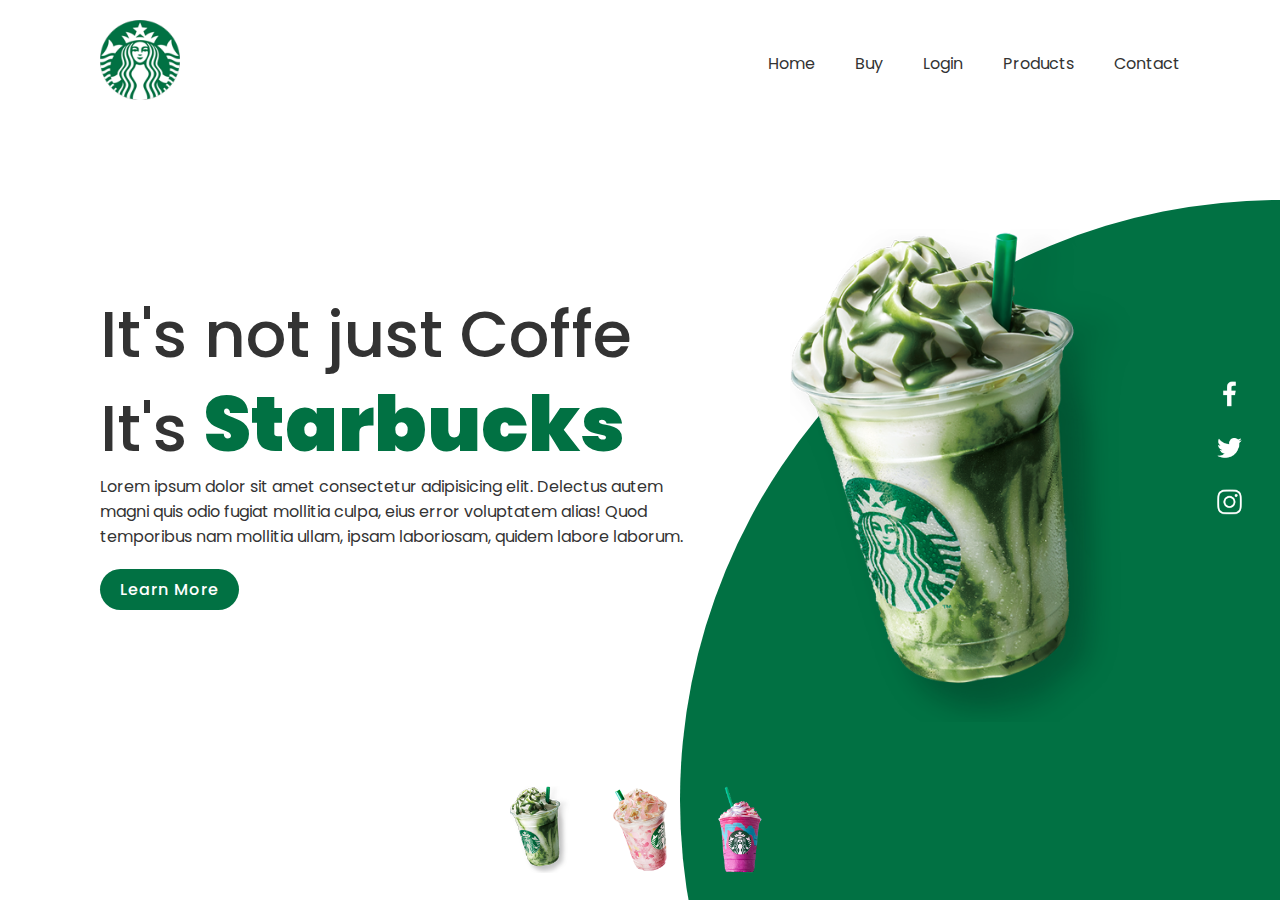
<file: index.html>
<!DOCTYPE html>
<html lang="en">

<head>
    <meta charset="UTF-8">
    <meta http-equiv="X-UA-Compatible" content="IE=edge">
    <meta name="viewport" content="width=device-width, initial-scale=1.0">
    <link href="style.css" rel="stylesheet" type="text/css">
    <meta name="viewport" content="width=device-width, initial-scale=1.0">
    <title>StarBucks_LandingPage</title>
</head>

<body>
    <section>
        <div class="circle"></div>
        <header>
            <a href="#"><img src="Imagens/logo.png" class="logo"></a>
            <div class="toggle" onclick="toggleMenu();"></div>
            <ul class="navigation">
                <li><a href="#">Home</a></li>
                <li><a href="Pages/Buy.html">Buy</a></li>
                <li><a href="Pages/Login.html">Login</a></li>
                <li><a href="Pages/Products.html">Products</a></li>
                <li><a href="Pages/Contact.html">Contact</a></li>
            </ul>
        </header>
        <div class="content">
            <div class="textBox">
                <h2>It's not just Coffe<br>It's <span>Starbucks</span></h2>
                <p>Lorem ipsum dolor sit amet consectetur adipisicing elit.
                    Delectus autem magni quis odio fugiat mollitia culpa,
                    eius error voluptatem alias! Quod temporibus nam mollitia
                    ullam, ipsam laboriosam, quidem labore laborum.</p>
                <a href="#">Learn More</a>
            </div>
            <div class="imgBox">
                <img src="Imagens/img1.png" class="starbucks">
            </div>
        </div>
        <ul class="thumb">
            <li><img src="Imagens/thumb1.png" onclick="imgSlider('Imagens/img1.png');changeCircleColor('#017143')"></li>
            <li><img src="Imagens/thumb2.png" onclick="imgSlider('Imagens/img2.png');changeCircleColor('#eb7495')"></li>
            <li><img src="Imagens/thumb3.png" onclick="imgSlider('Imagens/img3.png');changeCircleColor('#d752b1')"></li>
        </ul>
        <ul class="sci">
            <li><a href="https://pt-br.facebook.com/Starbucks/"><img src="Imagens/facebook.png"></a></li>
            <li><a href="https://twitter.com/starbucks"><img src="Imagens/twitter.png"></a></li>
            <li><a href="https://www.instagram.com/starbucks/"><img src="Imagens/instagram.png"></a></li>
        </ul>
    </section>
    <script src="script.js"></script>
</body>

</html>
</file>
<file: style.css>
@import url('https://fonts.googleapis.com/css?family=Poppins:200,300,400,500,600,700,800,900&display=swap');

* {
    margin: 0;
    padding: 0;
    box-sizing: border-box;
    font-family: 'Poppins', sans-serif;
}

section {
    position: relative;
    width: 100%;
    min-height: 100vh;
    padding: 100px;
    display: flex;
    justify-content: space-between;
    align-items: center;
    background: #fff;
}

header {
    position: absolute;
    top: 0;
    left: 0;
    width: 100%;
    padding: 20px 100px;
    display: flex;
    justify-content: space-between;
    align-items: center;
}

header .logo {
    position: relative;
    max-width: 80px;
}

header ul {
    position: relative;
    display: flex;
}

header ul li {
    list-style: none;
}

header ul li a {
    display: inline-block;
    color: #333;
    font-weight: 400;
    margin-left: 40px;
    text-decoration: none;
}

.content {
    position: relative;
    width: 100%;
    display: flex;
    justify-content: space-between;
    align-items: center;
}

.content .textBox {
    position: relative;
    max-width: 600px;

}

.content .textBox h2 {
    color: #333;
    font-size: 4em;
    line-height: 1.4em;
    font-weight: 500;
}

.content .textBox h2 span {
    color: #017143;
    font-size: 1.2em;
    font-weight: 900;
}

.content .textBox p {
    color: #333;
}

.content .textBox a {
    display: inline-block;
    margin-top: 20px;
    padding: 8px 20px;
    background: #017143;
    color: #fff;
    border-radius: 40px;
    font-weight: 500;
    letter-spacing: 1px;
    text-decoration: none;
}

.content .imgBox {
    width: 600px;
    display: flex;
    justify-content: flex-end;
    padding-right: 50px;
    margin-top: 50px;
}

.content .imgBox img {
    max-width: 340px;
}

.thumb {
    position: absolute;
    left: 50%;
    bottom: 20px;
    transform: translateX(-50%);
    display: flex;
}

.thumb li {
    list-style: none;
    display: inline-block;
    margin: 0 20px;
    cursor: pointer;
    transition: 0.5s;
}

.thumb li:hover {
    transform: translateY(-15px);
}

.thumb li img {
    max-width: 60px;
}


.sci {
    position: absolute;
    top: 50%;
    right: 30px;
    transform: translateY(-50%);
    display: flex;
    justify-content: center;
    align-items: center;
    flex-direction: column;
}

.sci li {
    list-style: none;
}

.sci li a {
    display: inline-block;
    margin: 5px 0;
    transform: scale(0.6);
    filter: invert(1);
}

.circle {
    position: absolute;
    top: 0;
    left: 0;
    width: 100%;
    height: 100%;
    background: #017143;
    clip-path: circle(600px at right 800px);
}
@media (max-width: 991px){
    header{
        padding: 20px;
    }
    header .logo{
        max-width: 60px;
    }
    header ul{
        display: none;
    }
    .toggle{
        position: relative;
        width: 30px;
        height: 30px;
        cursor: pointer;
        background: url(Imagens/menu.png);
        background-size: 30px;
        background-position: center;
        background-repeat: no-repeat;
        filter: invert(1);
        z-index: 11;
    }
    .toggle.active{
        position: fixed;
        right: 20px;
        background: url(Imagens/close.png);
        background-size: 25px;
        background-position: center;
        background-repeat: no-repeat;
    }
    header ul.navigation.active{
        position: fixed;
        top: 0;
        left: 0;
        width: 100%;
        height: 100%;
        display: flex;
        justify-content: center;
        align-items: center;
        flex-direction: column;
        background: #fff;
        z-index: 10;
    }
    header ul li a{
        font-size: 1.5em;
        margin: 5px 0;
    }
    section{
        padding: 20px 20px 120px;
    }
    .content{
        flex-direction: column;
        margin-top: 100px;
    }
    .content .textBox{
        max-width: 100%;
    }
    .content .textBox h2{
        font-size: 2.5em;
        margin-bottom: 15px;
    }
    .circle{
        position: absolute;
        top: 0;
        left: 0;
        width: 100%;
        height: 100%;
        background: #017143;
        clip-path: circle(400px at center bottom);
    }
    .content .imgBox{
        max-width: 100%;
        justify-content: center;
    }
    .content .imgBox img{
        max-width: 300px;
    }
    .thumb li img{
        max-width: 40px;
    }
    .sci{
        background: #017143;
        right: 0;
        width: 50px;
        border-top-left-radius: 5px;
        border-bottom-left-radius: 5px;
    }
}
</file>
